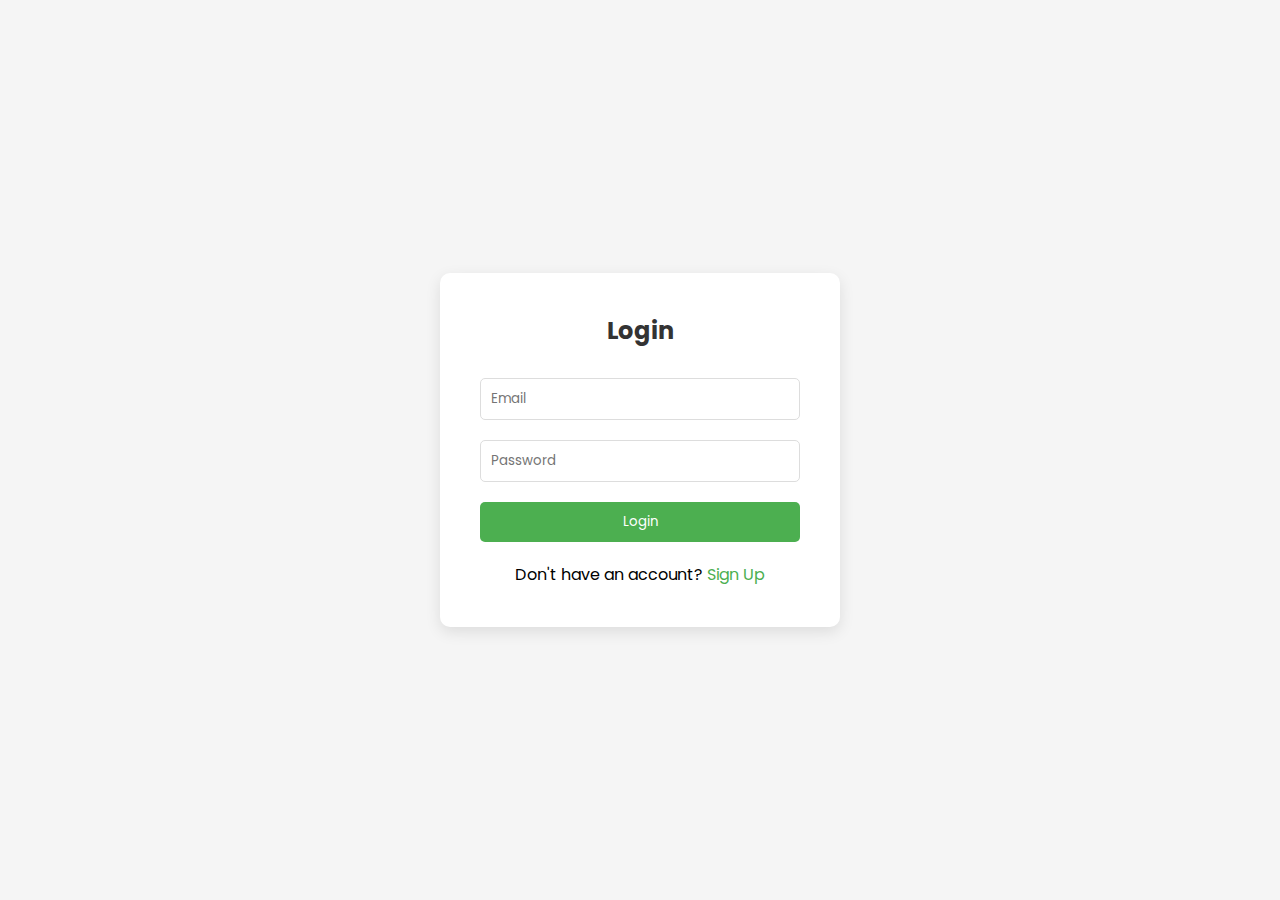
<file: backend/templates/index.html>
<!DOCTYPE html>
<html lang="en">
<head>
    <meta charset="UTF-8">
    <title>Welcome to Challengers</title>
    <link href="https://fonts.googleapis.com/css2?family=Poppins:wght@300;400;500;600&display=swap" rel="stylesheet">
    <style>
        * {
            margin: 0;
            padding: 0;
            box-sizing: border-box;
            font-family: 'Poppins', sans-serif;
        }

        body {
            display: flex;
            justify-content: center;
            align-items: center;
            min-height: 100vh;
            background: #f5f5f5;
        }

        .container {
            position: relative;
            width: 400px;
            background: white;
            border-radius: 10px;
            box-shadow: 0 5px 15px rgba(0, 0, 0, 0.1);
            padding: 40px;
        }

        .form {
            display: none;
        }

        .form.active {
            display: block;
        }

        h2 {
            text-align: center;
            margin-bottom: 30px;
            color: #333;
        }

        .input-group {
            margin-bottom: 20px;
        }

        input {
            width: 100%;
            padding: 10px;
            border: 1px solid #ddd;
            border-radius: 5px;
            outline: none;
            transition: 0.3s;
        }

        input:focus {
            border-color: #4CAF50;
        }

        button {
            width: 100%;
            padding: 10px;
            background: #4CAF50;
            color: white;
            border: none;
            border-radius: 5px;
            cursor: pointer;
            transition: 0.3s;
        }

        button:hover {
            background: #45a049;
        }

        .toggle {
            text-align: center;
            margin-top: 20px;
        }

        .toggle a {
            color: #4CAF50;
            text-decoration: none;
        }
    </style>
</head>
<body>
<div class="container">
    <form class="form active" id="login" method="POST" action="/login">
        <h2>Login</h2>
        <div class="input-group">
            <input type="email" name="email" placeholder="Email" required>
        </div>
        <div class="input-group">
            <input type="password" name="password" id="password" placeholder="Password" required>
        </div>
        <button type="submit">Login</button>
        <div class="toggle">
            <p>Don't have an account? <a href="#" onclick="toggleForm('signup')">Sign Up</a></p>
        </div>
    </form>

    <form class="form" id="signup" method="POST" action="/signup">
        <h2>Sign Up</h2>
        <div class="input-group">
            <input type="text" name="fullname" placeholder="Full Name" required>
        </div>
        <div class="input-group">
            <input type="email" name="email" placeholder="Email" required>
        </div>
        <div class="input-group">
            <input type="password" name="password" placeholder="Password" required>
        </div>
        <button type="submit">Sign Up</button>
        <div class="toggle">
            <p>Already have an account? <a href="#" onclick="toggleForm('login')">Login</a></p>
        </div>
    </form>
</div>

<script>
    function toggleForm(formId) {
        document.querySelectorAll('.form').forEach(form => form.classList.remove('active'));
        document.getElementById(formId).classList.add('active');
    }
</script>
</body>
</html>
</file>
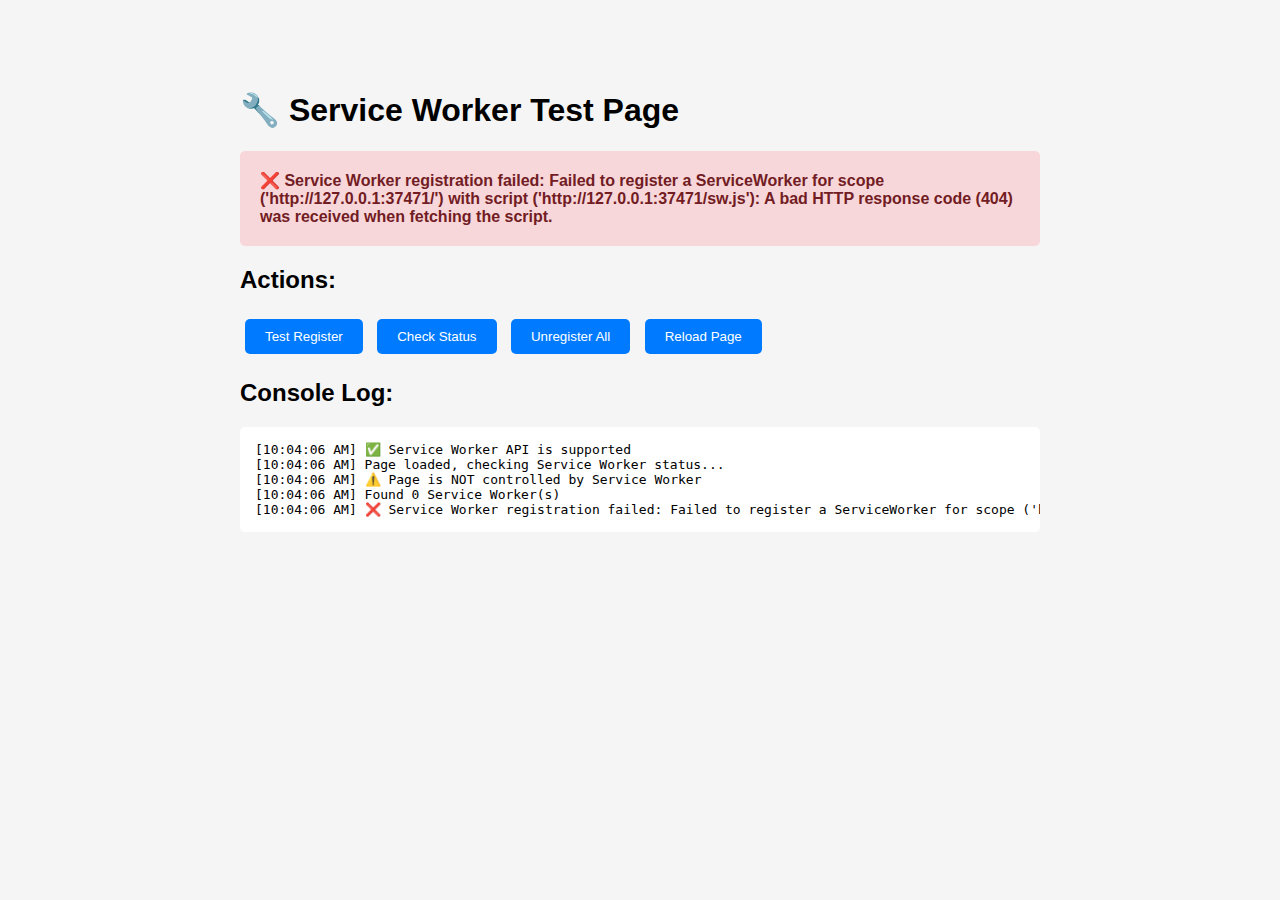
<file: templates/test-sw.html>
<!DOCTYPE html>
<html lang="en">
<head>
    <meta charset="UTF-8">
    <meta name="viewport" content="width=device-width, initial-scale=1.0">
    <title>Service Worker Test</title>
    <style>
        body {
            font-family: Arial, sans-serif;
            max-width: 800px;
            margin: 50px auto;
            padding: 20px;
            background: #f5f5f5;
        }
        .status {
            padding: 20px;
            margin: 10px 0;
            border-radius: 5px;
            font-weight: bold;
        }
        .success { background: #d4edda; color: #155724; }
        .error { background: #f8d7da; color: #721c24; }
        .warning { background: #fff3cd; color: #856404; }
        .info { background: #d1ecf1; color: #0c5460; }
        pre {
            background: #fff;
            padding: 15px;
            border-radius: 5px;
            overflow-x: auto;
        }
        button {
            background: #007bff;
            color: white;
            border: none;
            padding: 10px 20px;
            margin: 5px;
            cursor: pointer;
            border-radius: 5px;
        }
        button:hover { background: #0056b3; }
    </style>
</head>
<body>
    <h1>🔧 Service Worker Test Page</h1>
    
    <div id="status"></div>
    
    <h2>Actions:</h2>
    <button onclick="testRegister()">Test Register</button>
    <button onclick="checkStatus()">Check Status</button>
    <button onclick="unregister()">Unregister All</button>
    <button onclick="location.reload()">Reload Page</button>
    
    <h2>Console Log:</h2>
    <pre id="log"></pre>

    <script>
        const statusDiv = document.getElementById('status');
        const logDiv = document.getElementById('log');
        
        function log(message, type = 'info') {
            const timestamp = new Date().toLocaleTimeString();
            logDiv.textContent += `[${timestamp}] ${message}\n`;
            console.log(message);
        }

        function showStatus(message, type) {
            statusDiv.innerHTML = `<div class="status ${type}">${message}</div>`;
        }

        // Check if Service Worker is supported
        if ('serviceWorker' in navigator) {
            log('✅ Service Worker API is supported');
            showStatus('✅ Service Worker API is supported', 'success');
        } else {
            log('❌ Service Worker API is NOT supported');
            showStatus('❌ Service Worker API is NOT supported', 'error');
        }

        // Auto-check on load
        window.addEventListener('load', function() {
            log('Page loaded, checking Service Worker status...');
            checkStatus();
            
            // Try to register
            if ('serviceWorker' in navigator) {
                navigator.serviceWorker.register('/sw.js')
                    .then(function(registration) {
                        log('✅ Service Worker registered successfully!');
                        log('Scope: ' + registration.scope);
                        showStatus('✅ Service Worker registered successfully! Scope: ' + registration.scope, 'success');
                    })
                    .catch(function(error) {
                        log('❌ Service Worker registration failed: ' + error.message);
                        showStatus('❌ Service Worker registration failed: ' + error.message, 'error');
                    });
            }
        });

        function testRegister() {
            log('Attempting manual registration...');
            
            fetch('/sw.js')
                .then(response => {
                    log(`sw.js fetch status: ${response.status}`);
                    if (!response.ok) {
                        throw new Error(`HTTP error! status: ${response.status}`);
                    }
                    return response.text();
                })
                .then(content => {
                    log(`sw.js content length: ${content.length} characters`);
                    log('First 100 chars: ' + content.substring(0, 100));
                    
                    // Now register
                    return navigator.serviceWorker.register('/sw.js');
                })
                .then(function(registration) {
                    log('✅ Manual registration successful!');
                    log('Scope: ' + registration.scope);
                    showStatus('✅ Manual registration successful!', 'success');
                })
                .catch(function(error) {
                    log('❌ Manual registration failed: ' + error.message);
                    showStatus('❌ Manual registration failed: ' + error.message, 'error');
                });
        }

        function checkStatus() {
            if (!('serviceWorker' in navigator)) {
                log('Service Worker not supported');
                return;
            }

            navigator.serviceWorker.getRegistrations().then(function(registrations) {
                log(`Found ${registrations.length} Service Worker(s)`);
                
                if (registrations.length === 0) {
                    showStatus('⚠️ No Service Workers registered', 'warning');
                } else {
                    registrations.forEach(function(registration, i) {
                        log(`SW ${i + 1}: Scope = ${registration.scope}`);
                        log(`  Active: ${registration.active ? 'Yes' : 'No'}`);
                        log(`  Installing: ${registration.installing ? 'Yes' : 'No'}`);
                        log(`  Waiting: ${registration.waiting ? 'Yes' : 'No'}`);
                    });
                    showStatus(`✅ Found ${registrations.length} Service Worker(s)`, 'success');
                }
            });

            // Check controller
            if (navigator.serviceWorker.controller) {
                log('✅ Page is controlled by Service Worker');
                log('Controller URL: ' + navigator.serviceWorker.controller.scriptURL);
            } else {
                log('⚠️ Page is NOT controlled by Service Worker');
            }
        }

        function unregister() {
            navigator.serviceWorker.getRegistrations().then(function(registrations) {
                registrations.forEach(function(registration) {
                    registration.unregister().then(function(success) {
                        if (success) {
                            log('✅ Unregistered Service Worker: ' + registration.scope);
                        }
                    });
                });
                showStatus('🗑️ All Service Workers unregistered. Reload to re-register.', 'info');
            });
        }

        // Listen for messages from Service Worker
        navigator.serviceWorker.addEventListener('message', function(event) {
            log('📨 Message from Service Worker: ' + JSON.stringify(event.data));
        });
    </script>
</body>
</html>
</file>
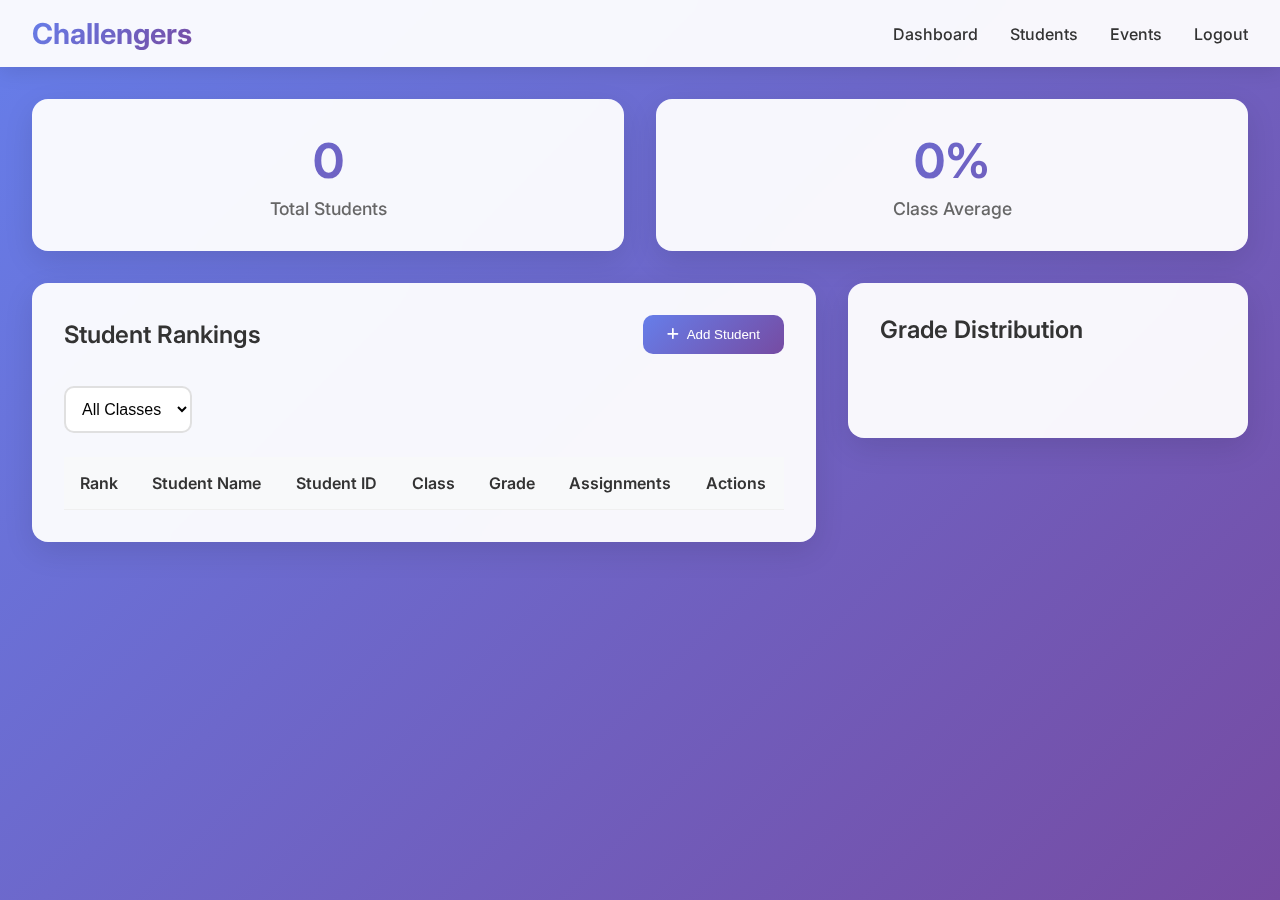
<file: backend/templates/student.html>
<!DOCTYPE html>
<html lang="en">
<head>
    <meta charset="UTF-8">
    <meta name="viewport" content="width=device-width, initial-scale=1.0">
    <title>Student Management - Challengers</title>
    <link rel="stylesheet" href="https://cdnjs.cloudflare.com/ajax/libs/font-awesome/6.0.0/css/all.min.css">
    <link href="https://fonts.googleapis.com/css2?family=Inter:wght@300;400;500;600;700&display=swap" rel="stylesheet">
    <style>
        * {
            margin: 0;
            padding: 0;
            box-sizing: border-box;
        }

        body {
            font-family: 'Inter', sans-serif;
            background: linear-gradient(135deg, #667eea 0%, #764ba2 100%);
            min-height: 100vh;
            color: #333;
        }

        .header {
            background: rgba(255, 255, 255, 0.95);
            backdrop-filter: blur(10px);
            padding: 1rem 2rem;
            box-shadow: 0 4px 20px rgba(0, 0, 0, 0.1);
            display: flex;
            justify-content: space-between;
            align-items: center;
            position: sticky;
            top: 0;
            z-index: 1000;
        }

        .logo {
            font-size: 1.8rem;
            font-weight: 700;
            background: linear-gradient(135deg, #667eea, #764ba2);
            -webkit-background-clip: text;
            -webkit-text-fill-color: transparent;
        }

        .nav-links {
            display: flex;
            gap: 2rem;
        }

        .nav-links a {
            text-decoration: none;
            color: #333;
            font-weight: 500;
            transition: color 0.3s ease;
        }

        .nav-links a:hover {
            color: #667eea;
        }

        .container {
            max-width: 1400px;
            margin: 0 auto;
            padding: 2rem;
        }

        .dashboard-grid {
            display: grid;
            grid-template-columns: 1fr 1fr;
            gap: 2rem;
            margin-bottom: 2rem;
        }

        .stats-card {
            background: rgba(255, 255, 255, 0.95);
            backdrop-filter: blur(10px);
            border-radius: 16px;
            padding: 2rem;
            box-shadow: 0 10px 30px rgba(0, 0, 0, 0.1);
            text-align: center;
        }

        .stat-number {
            font-size: 3rem;
            font-weight: 700;
            background: linear-gradient(135deg, #667eea, #764ba2);
            -webkit-background-clip: text;
            -webkit-text-fill-color: transparent;
            margin-bottom: 0.5rem;
        }

        .stat-label {
            font-size: 1.1rem;
            color: #666;
            font-weight: 500;
        }

        .main-content {
            display: grid;
            grid-template-columns: 1fr 400px;
            gap: 2rem;
        }

        .students-section {
            background: rgba(255, 255, 255, 0.95);
            backdrop-filter: blur(10px);
            border-radius: 16px;
            padding: 2rem;
            box-shadow: 0 10px 30px rgba(0, 0, 0, 0.1);
        }

        .section-header {
            display: flex;
            justify-content: space-between;
            align-items: center;
            margin-bottom: 2rem;
        }

        .section-title {
            font-size: 1.5rem;
            font-weight: 600;
            color: #333;
        }

        .btn {
            background: linear-gradient(135deg, #667eea, #764ba2);
            color: white;
            border: none;
            padding: 0.75rem 1.5rem;
            border-radius: 10px;
            font-weight: 500;
            cursor: pointer;
            transition: all 0.3s ease;
            text-decoration: none;
            display: inline-flex;
            align-items: center;
            gap: 0.5rem;
        }

        .btn:hover {
            transform: translateY(-2px);
            box-shadow: 0 8px 25px rgba(102, 126, 234, 0.3);
        }

        .class-filter {
            margin-bottom: 1.5rem;
        }

        .class-filter select {
            padding: 0.75rem;
            border: 2px solid #e0e0e0;
            border-radius: 10px;
            font-size: 1rem;
            background: white;
            cursor: pointer;
            transition: border-color 0.3s ease;
        }

        .class-filter select:focus {
            outline: none;
            border-color: #667eea;
        }

        .students-table {
            width: 100%;
            border-collapse: collapse;
            margin-top: 1rem;
        }

        .students-table th,
        .students-table td {
            padding: 1rem;
            text-align: left;
            border-bottom: 1px solid #f0f0f0;
        }

        .students-table th {
            background: #f8f9fa;
            font-weight: 600;
            color: #333;
        }

        .students-table tr:hover {
            background: #f8f9fa;
        }

        .grade-badge {
            padding: 0.25rem 0.75rem;
            border-radius: 20px;
            font-weight: 600;
            font-size: 0.9rem;
        }

        .grade-A { background: #d4edda; color: #155724; }
        .grade-B { background: #cce5ff; color: #0056b3; }
        .grade-C { background: #fff3cd; color: #856404; }
        .grade-D { background: #f8d7da; color: #721c24; }
        .grade-F { background: #f5c6cb; color: #721c24; }

        .rank-badge {
            display: inline-flex;
            align-items: center;
            justify-content: center;
            width: 30px;
            height: 30px;
            border-radius: 50%;
            font-weight: 700;
            color: white;
        }

        .rank-1 { background: #ffd700; color: #000; }
        .rank-2 { background: #c0c0c0; color: #000; }
        .rank-3 { background: #cd7f32; color: #fff; }
        .rank-other { background: #667eea; }

        .sidebar {
            display: flex;
            flex-direction: column;
            gap: 2rem;
        }

        .add-student-form {
            background: rgba(255, 255, 255, 0.95);
            backdrop-filter: blur(10px);
            border-radius: 16px;
            padding: 2rem;
            box-shadow: 0 10px 30px rgba(0, 0, 0, 0.1);
        }

        .form-group {
            margin-bottom: 1.5rem;
        }

        .form-group label {
            display: block;
            margin-bottom: 0.5rem;
            font-weight: 500;
            color: #333;
        }

        .form-group input,
        .form-group select {
            width: 100%;
            padding: 0.75rem;
            border: 2px solid #e0e0e0;
            border-radius: 10px;
            font-size: 1rem;
            transition: border-color 0.3s ease;
        }

        .form-group input:focus,
        .form-group select:focus {
            outline: none;
            border-color: #667eea;
        }

        .grade-distribution {
            background: rgba(255, 255, 255, 0.95);
            backdrop-filter: blur(10px);
            border-radius: 16px;
            padding: 2rem;
            box-shadow: 0 10px 30px rgba(0, 0, 0, 0.1);
        }

        .distribution-bar {
            display: flex;
            height: 30px;
            border-radius: 15px;
            overflow: hidden;
            margin: 1rem 0;
        }

        .distribution-segment {
            display: flex;
            align-items: center;
            justify-content: center;
            color: white;
            font-weight: 600;
            font-size: 0.9rem;
            transition: all 0.3s ease;
        }

        .modal {
            display: none;
            position: fixed;
            top: 0;
            left: 0;
            width: 100%;
            height: 100%;
            background: rgba(0, 0, 0, 0.5);
            z-index: 2000;
            backdrop-filter: blur(5px);
        }

        .modal-content {
            position: absolute;
            top: 50%;
            left: 50%;
            transform: translate(-50%, -50%);
            background: white;
            border-radius: 16px;
            padding: 2rem;
            width: 90%;
            max-width: 500px;
            box-shadow: 0 20px 60px rgba(0, 0, 0, 0.3);
        }

        .close-modal {
            position: absolute;
            top: 1rem;
            right: 1rem;
            background: none;
            border: none;
            font-size: 1.5rem;
            cursor: pointer;
            color: #999;
        }

        .alert {
            padding: 1rem;
            border-radius: 10px;
            margin-bottom: 1rem;
            display: none;
        }

        .alert-success {
            background: #d4edda;
            color: #155724;
            border: 1px solid #c3e6cb;
        }

        .alert-error {
            background: #f8d7da;
            color: #721c24;
            border: 1px solid #f5c6cb;
        }

        @media (max-width: 1200px) {
            .main-content {
                grid-template-columns: 1fr;
            }

            .dashboard-grid {
                grid-template-columns: 1fr;
            }
        }

        @media (max-width: 768px) {
            .container {
                padding: 1rem;
            }

            .students-table {
                font-size: 0.9rem;
            }

            .students-table th,
            .students-table td {
                padding: 0.5rem;
            }
        }
    </style>
</head>
<body>
    <div class="header">
        <div class="logo">Challengers</div>
        <div class="nav-links">
            <a href="/dashboard">Dashboard</a>
            <a href="/students" class="active">Students</a>
            <a href="/events">Events</a>
            <a href="/logout">Logout</a>
        </div>
    </div>

    <div class="container">
        <div class="dashboard-grid">
            <div class="stats-card">
                <div class="stat-number" id="totalStudents">0</div>
                <div class="stat-label">Total Students</div>
            </div>
            <div class="stats-card">
                <div class="stat-number" id="classAverage">0%</div>
                <div class="stat-label">Class Average</div>
            </div>
        </div>

        <div class="main-content">
            <div class="students-section">
                <div class="section-header">
                    <h2 class="section-title">Student Rankings</h2>
                    <button class="btn" onclick="openAddStudentModal()">
                        <i class="fas fa-plus"></i>
                        Add Student
                    </button>
                </div>

                <div class="class-filter">
                    <select id="classFilter" onchange="filterByClass()">
                        <option value="">All Classes</option>
                    </select>
                </div>

                <table class="students-table">
                    <thead>
                        <tr>
                            <th>Rank</th>
                            <th>Student Name</th>
                            <th>Student ID</th>
                            <th>Class</th>
                            <th>Grade</th>
                            <th>Assignments</th>
                            <th>Actions</th>
                        </tr>
                    </thead>
                    <tbody id="studentsTableBody">
                        <!-- Students will be loaded here -->
                    </tbody>
                </table>
            </div>

            <div class="sidebar">
                <div class="grade-distribution">
                    <h3 class="section-title">Grade Distribution</h3>
                    <div class="distribution-bar" id="distributionBar">
                        <!-- Distribution will be rendered here -->
                    </div>
                    <div id="distributionLegend">
                        <!-- Legend will be rendered here -->
                    </div>
                </div>
            </div>
        </div>
    </div>

    <!-- Add Student Modal -->
    <div id="addStudentModal" class="modal">
        <div class="modal-content">
            <button class="close-modal" onclick="closeAddStudentModal()">&times;</button>
            <h3>Add New Student</h3>

            <div class="alert alert-success" id="successAlert"></div>
            <div class="alert alert-error" id="errorAlert"></div>

            <form id="addStudentForm">
                <div class="form-group">
                    <label for="firstName">First Name *</label>
                    <input type="text" id="firstName" name="firstName" required>
                </div>

                <div class="form-group">
                    <label for="lastName">Last Name *</label>
                    <input type="text" id="lastName" name="lastName" required>
                </div>

                <div class="form-group">
                    <label for="studentId">Student ID</label>
                    <input type="text" id="studentId" name="studentId">
                </div>

                <div class="form-group">
                    <label for="email">Email</label>
                    <input type="email" id="email" name="email">
                </div>

                <div class="form-group">
                    <label for="gradeLevel">Grade Level</label>
                    <select id="gradeLevel" name="gradeLevel">
                        <option value="">Select Grade</option>
                        <option value="9th">9th Grade</option>
                        <option value="10th">10th Grade</option>
                        <option value="11th">11th Grade</option>
                        <option value="12th">12th Grade</option>
                    </select>
                </div>

                <div class="form-group">
                    <label for="className">Class Name</label>
                    <input type="text" id="className" name="className" placeholder="e.g., Biology A, Math 101">
                </div>

                <button type="submit" class="btn" style="width: 100%;">
                    <i class="fas fa-plus"></i>
                    Add Student
                </button>
            </form>
        </div>
    </div>

    <script>
        let students = [];
        let currentClass = '';

        // Load initial data
        document.addEventListener('DOMContentLoaded', function() {
            loadClasses();
            loadStudents();
            loadClassAverage();
        });

        async function loadClasses() {
            try {
                const response = await fetch('/api/classes');
                const data = await response.json();

                const classFilter = document.getElementById('classFilter');
                classFilter.innerHTML = '<option value="">All Classes</option>';

                data.classes.forEach(className => {
                    const option = document.createElement('option');
                    option.value = className;
                    option.textContent = className;
                    classFilter.appendChild(option);
                });
            } catch (error) {
                console.error('Error loading classes:', error);
            }
        }

        async function loadStudents() {
            try {
                const url = currentClass ? `/api/student-rankings?class=${encodeURIComponent(currentClass)}` : '/api/student-rankings';
                const response = await fetch(url);
                const data = await response.json();

                students = data.rankings || [];
                renderStudentsTable();
                updateStats();

            } catch (error) {
                console.error('Error loading students:', error)
</file>
